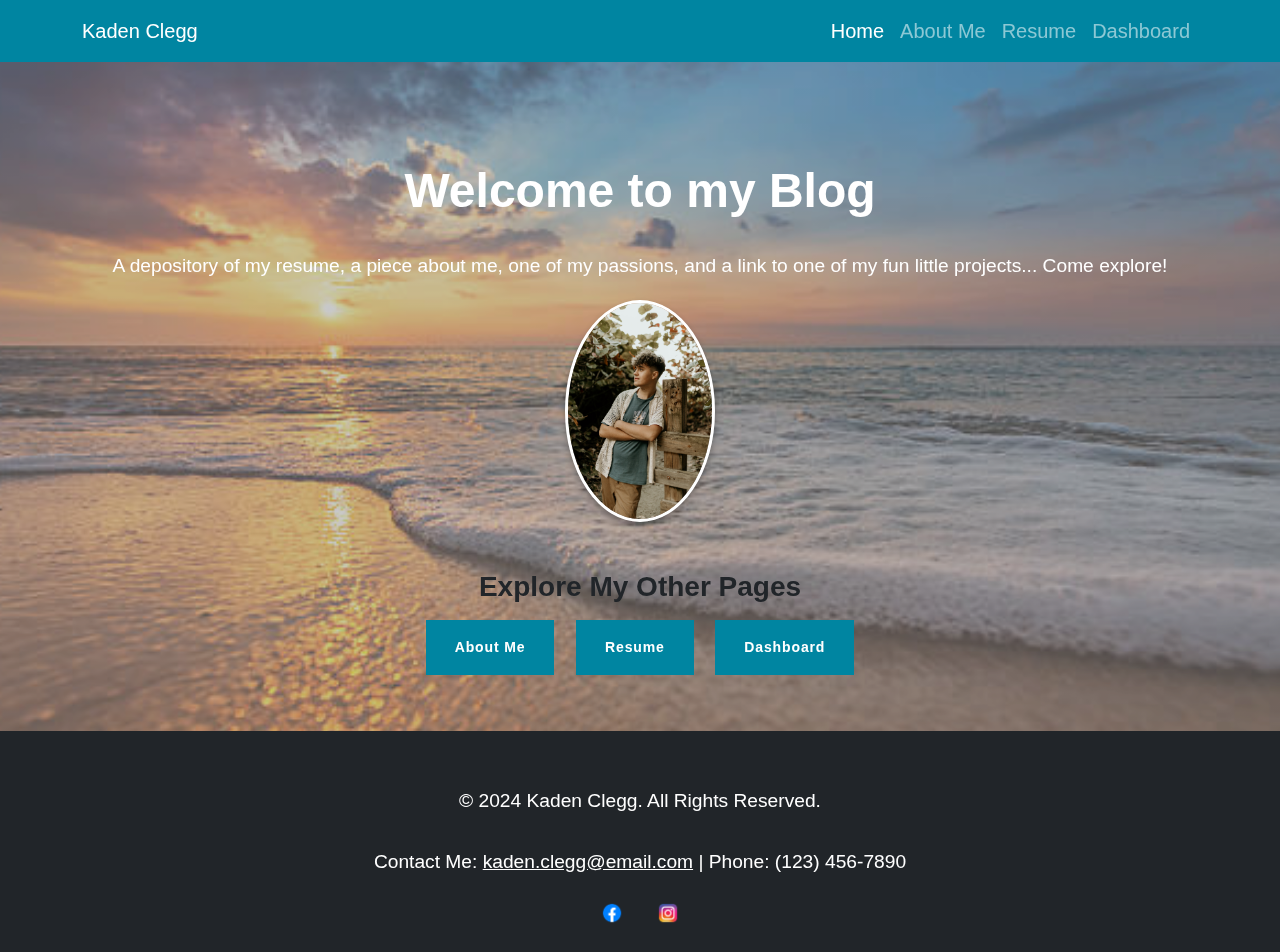
<file: index.html>
<!DOCTYPE html>
<html lang="en">
<head>
    <meta charset="UTF-8">
    <meta name="viewport" content="width=device-width, initial-scale=1.0">
    <title>Welcome - Kaden Clegg</title>
    <!-- Link to Bootstrap and Custom Styles -->
    <link rel="stylesheet" href="styles/styles.css">
    <style>
        /* Faded Background Image */
        .faded-background {
            position: fixed; /* Fixed for full-screen effect */
            top: 0;
            left: 0;
            width: 100%;
            height: 100%;
            background: url('images/sunny.jpg') no-repeat center center/cover;
            opacity: 0.6; /* Faded effect */
            z-index: -1; /* Ensures it stays behind content */
        }

        /* Main Content Styling */
        .content {
            text-align: center;
            color: #fff; /* White text for readability */
            position: relative;
            padding-top: 100px;
            z-index: 1;
        }

        h1 {
            font-size: 3rem;
            font-weight: bold;
            margin-bottom: 10px;
        }

        p {
            font-size: 1.2rem;
            margin-bottom: 20px;
        }

        /* Profile Image Styling */
        .profile-image {
            width: 150px;
            border-radius: 50%;
            border: 3px solid #fff;
            box-shadow: 0 4px 6px rgba(0, 0, 0, 0.3);
        }
    </style>
</head>
<body>
<!-- Faded Background with Dark Overlay -->
<div style="
    position: fixed; 
    top: 0; 
    left: 0; 
    width: 100%; 
    height: 100%; 
    background: 
        linear-gradient(rgba(0, 0, 0, 0.3), rgba(0, 0, 0, 0.3)), /* Dark overlay */
        url('images/sunny.jpg') no-repeat center center/cover;
    opacity: 0.7; 
    z-index: -1;
"></div>

    <!-- Navigation Bar -->
    <nav class="navbar navbar-expand-lg navbar-dark bg-primary">
        <div class="container">
            <a class="navbar-brand" href="index.html">Kaden Clegg</a>
            <button class="navbar-toggler" type="button" data-bs-toggle="collapse" data-bs-target="#navbarNav" aria-controls="navbarNav" aria-expanded="false" aria-label="Toggle navigation">
                <span class="navbar-toggler-icon"></span>
            </button>
            <div class="collapse navbar-collapse" id="navbarNav">
                <ul class="navbar-nav ms-auto">
                    <li class="nav-item"><a class="nav-link active" href="index.html">Home</a></li>
                    <li class="nav-item"><a class="nav-link" href="html/aboutme.html">About Me</a></li>
                    <li class="nav-item"><a class="nav-link" href="html/resume.html">Resume</a></li>
                    <li class="nav-item"><a class="nav-link" href="html/tableau.html">Dashboard</a></li>
                </ul>
            </div>
        </div>
    </nav>

       <!-- Main Content -->
       <div class="content">
        <h1>Welcome to my Blog</h1>
        <p>A depository of my resume, a piece about me, one of my passions, and a link to one of my fun little projects... Come explore!</p>
        <img src="images/IMG_2544.JPG" alt="Kaden Clegg" class="profile-image">
    </div>

    <!-- Page Links Section -->
    <div class="container text-center my-5">
        <h3>Explore My Other Pages</h3>
        <a href="html/aboutme.html" class="btn btn-primary m-2">About Me</a>
        <a href="html/resume.html" class="btn btn-primary m-2">Resume</a>
        <a href="html/tableau.html" class="btn btn-primary m-2">Dashboard</a>
    </div>

    <!-- Footer -->
    <footer class="bg-dark text-white text-center py-4">
        <div class="container">
            <p class="mb-1">&copy; 2024 Kaden Clegg. All Rights Reserved.</p>
            <p>Contact Me: <a href="mailto:kaden.clegg@email.com" class="text-white">kaden.clegg@email.com</a> | Phone: (123) 456-7890</p>
        </div>
        <div class="social-links" style="text-align: center; margin-top: 20px;">
          <a href="https://www.facebook.com/kadenclegg" target="_blank" style="margin: 0 10px;">
              <img src="images/facebook-icon.png" alt="Facebook" style="width: 30px; height: 30px;">
          </a>
          <a href="https://www.instagram.com/kadenclegg" target="_blank" style="margin: 0 10px;">
              <img src="images/instagram-icon.png" alt="Instagram" style="width: 30px; height: 30px;">
          </a>
      </div>
      
    </footer>

</html>
</file>
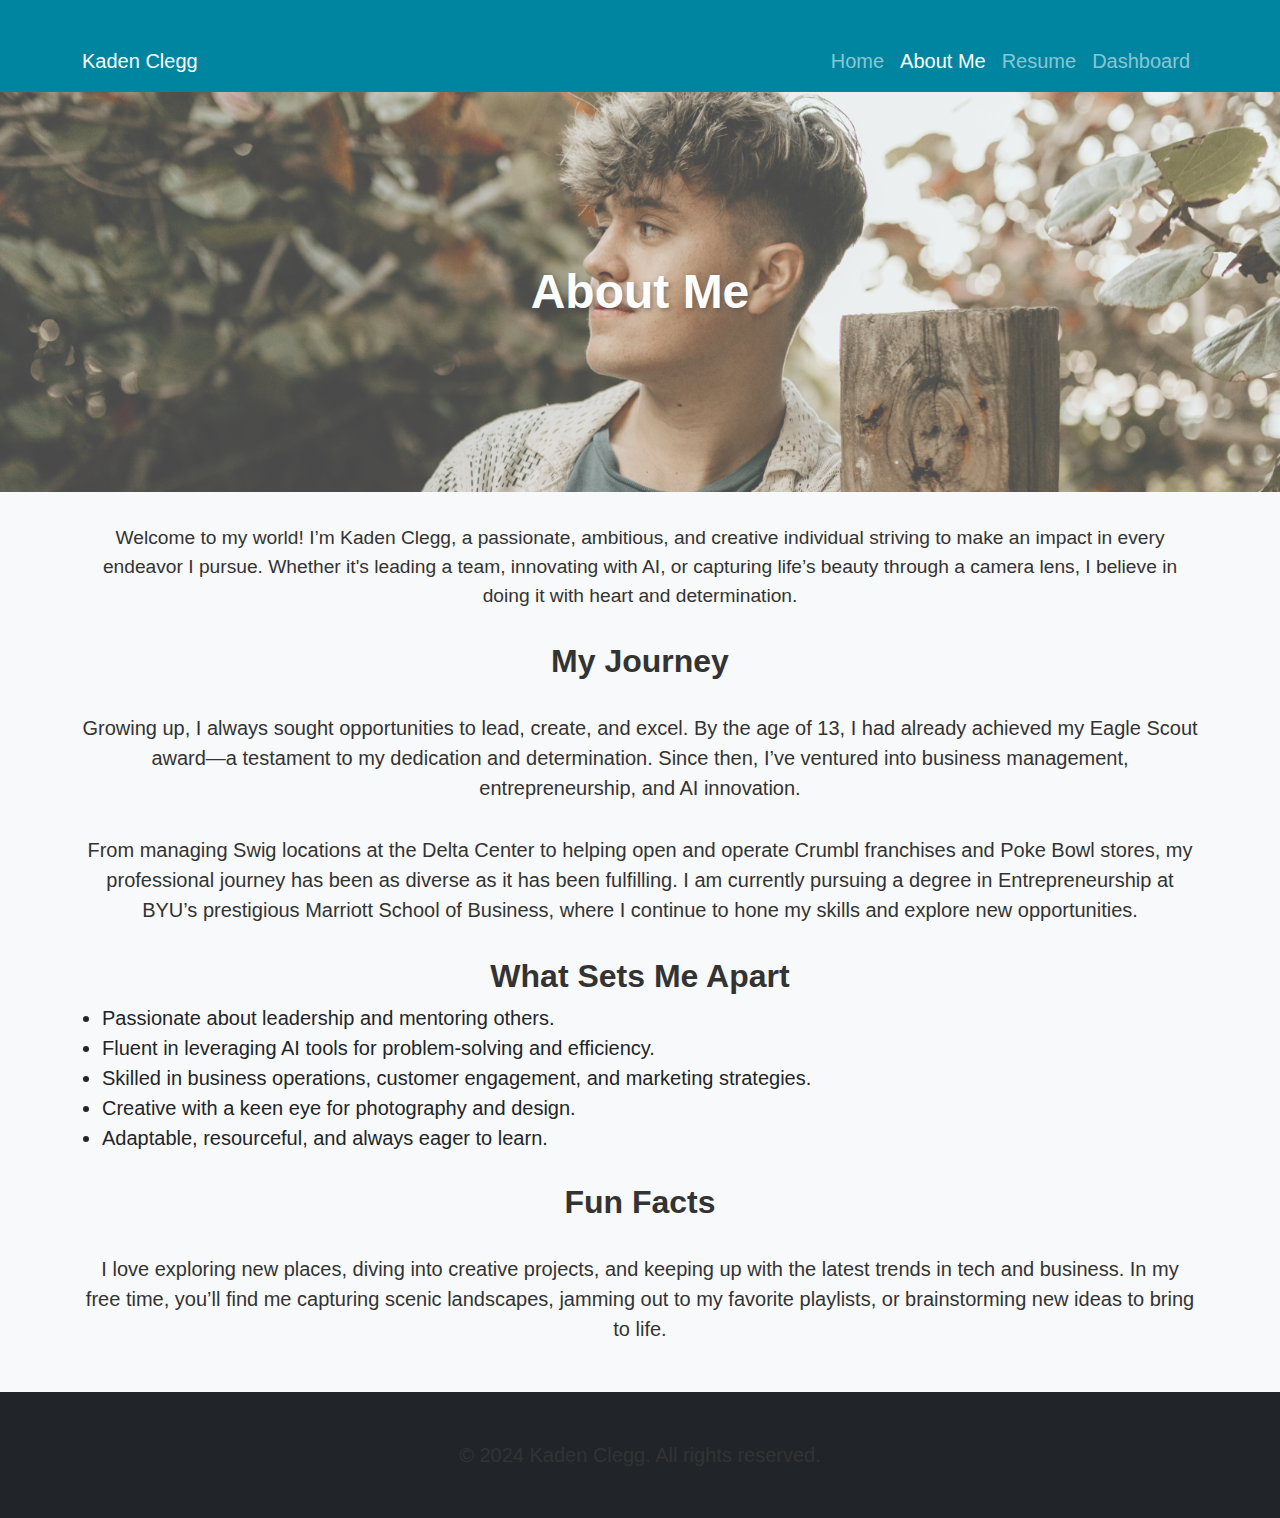
<file: html/aboutme.html>
<!DOCTYPE html>
<html lang="en">
<head>
    <meta charset="UTF-8">
    <meta name="viewport" content="width=device-width, initial-scale=1.0">
    <title>About Me - Kaden Clegg</title>
    <!-- Custom Styles -->
    <link rel="stylesheet" href="../styles/styles.css">
    <style>
        body {
            font-family: Arial, sans-serif;
            background-color: #f8f9fa;
            margin: 0;
            padding: 0;
        }
        .container {
            margin-top: 30px;
        }
        h1, h2, p {
            text-align: center;
            color: #333;
        }
        .about-section {
            margin-bottom: 20px;
            text-align: left;
        }
        .about-section img {
            display: block;
            margin: 20px auto;
            border-radius: 50%;
        }
        .qualities {
            padding-left: 20px;
        }
    </style>
</head>
<body>
    <!-- Navigation Bar -->
    <nav class="navbar navbar-expand-lg navbar-dark bg-primary">
        <div class="container">
            <a class="navbar-brand" href="../index.html">Kaden Clegg</a>
            <button class="navbar-toggler" type="button" data-bs-toggle="collapse" data-bs-target="#navbarNav" aria-controls="navbarNav" aria-expanded="false" aria-label="Toggle navigation">
                <span class="navbar-toggler-icon"></span>
            </button>
            <div class="collapse navbar-collapse" id="navbarNav">
                <ul class="navbar-nav ms-auto">
                    <li class="nav-item"><a class="nav-link" href="../index.html">Home</a></li>
                    <li class="nav-item"><a class="nav-link active" href="aboutme.html">About Me</a></li>
                    <li class="nav-item"><a class="nav-link" href="resume.html">Resume</a></li>
                    <li class="nav-item"><a class="nav-link" href="tableau.html">Dashboard</a></li>
                </ul>
            </div>
        </div>
    </nav>

<!-- About Me Banner -->
<div style="
    position: relative; 
    height: 400px; /* Increased height */
    background: url('../images/IMG_2544.JPG') no-repeat center 30% / cover;
    opacity: 0.7;
">
    <h1 style="
        position: absolute; 
        top: 50%; 
        left: 50%; 
        transform: translate(-50%, -50%);
        color: #fff; 
        font-size: 3rem; 
        font-weight: bold; 
        margin: 0; 
        text-shadow: 2px 2px 4px rgba(0, 0, 0, 0.5);
    ">
        About Me
    </h1>
</div>


<!-- About Me Paragraph -->
<div class="container" style="margin-top: 20px;">
<p style="text-align: center; font-size: 1.2rem; color: #333;">
    Welcome to my world! I’m Kaden Clegg, a passionate, ambitious, and creative individual striving to make an impact 
    in every endeavor I pursue. Whether it's leading a team, innovating with AI, or capturing life’s beauty through a 
    camera lens, I believe in doing it with heart and determination.
</p>
</div>


</div>

    <!-- About Section -->
    <div class="container about-section">
        <h2>My Journey</h2>
        <p>
            Growing up, I always sought opportunities to lead, create, and excel. By the age of 13, I had already achieved my Eagle Scout award—a testament to my dedication and determination.
            Since then, I’ve ventured into business management, entrepreneurship, and AI innovation.
        </p>
        <p>
            From managing Swig locations at the Delta Center to helping open and operate Crumbl franchises and Poke Bowl stores, my professional journey has been as diverse as it has been fulfilling.
            I am currently pursuing a degree in Entrepreneurship at BYU’s prestigious Marriott School of Business, where I continue to hone my skills and explore new opportunities.
        </p>
    </div>

    <!-- Qualities Section -->
    <div class="container about-section">
        <h2>What Sets Me Apart</h2>
        <ul class="qualities">
            <li>Passionate about leadership and mentoring others.</li>
            <li>Fluent in leveraging AI tools for problem-solving and efficiency.</li>
            <li>Skilled in business operations, customer engagement, and marketing strategies.</li>
            <li>Creative with a keen eye for photography and design.</li>
            <li>Adaptable, resourceful, and always eager to learn.</li>
        </ul>
    </div>

    <!-- Fun Facts Section -->
    <div class="container about-section">
        <h2>Fun Facts</h2>
        <p>
            I love exploring new places, diving into creative projects, and keeping up with the latest trends in tech and business.
            In my free time, you’ll find me capturing scenic landscapes, jamming out to my favorite playlists, or brainstorming new ideas to bring to life.
        </p>
    </div>

    <!-- Footer -->
    <footer class="bg-dark text-white text-center py-3 mt-5">
        <p>&copy; 2024 Kaden Clegg. All rights reserved.</p>
    </footer>
</body>
</html>
</file>
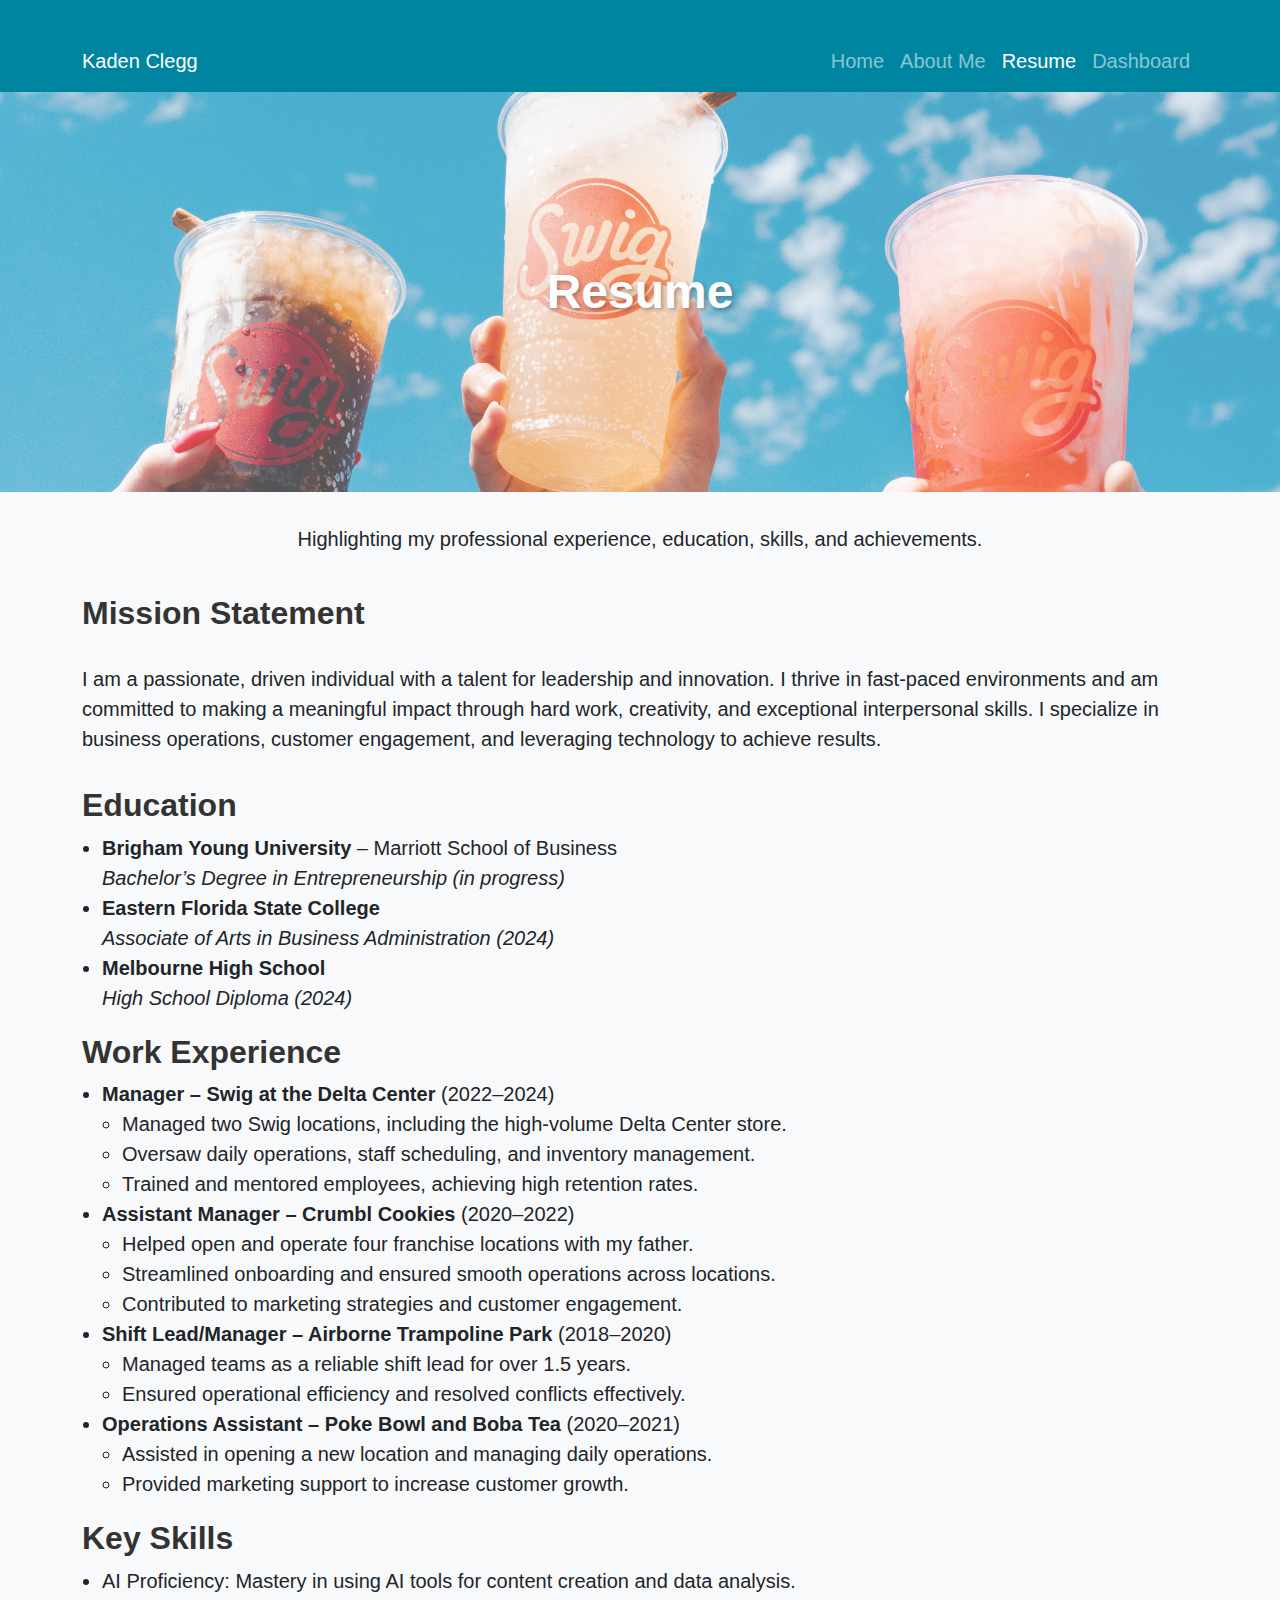
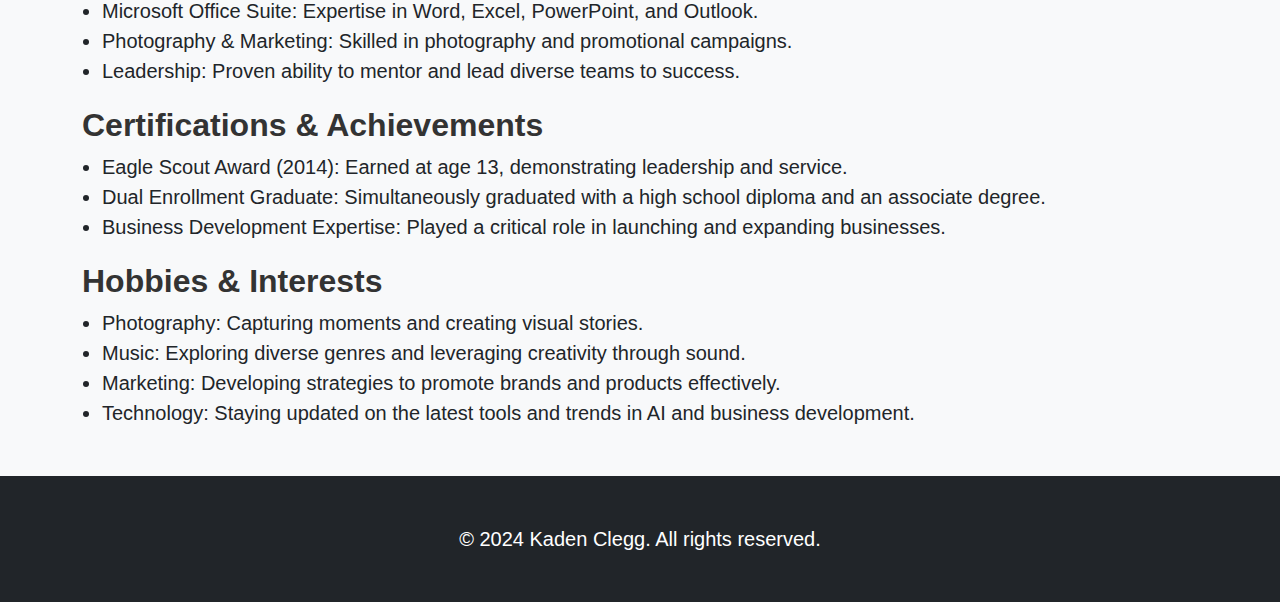
<file: html/resume.html>
<!DOCTYPE html>
<html lang="en">
<head>
    <meta charset="UTF-8">
    <meta name="viewport" content="width=device-width, initial-scale=1.0">
    <title>Kaden Clegg - Resume</title>
    <!-- Custom Styles -->
    <link rel="stylesheet" href="../styles/styles.css">
    <style>
        body {
            font-family: Arial, sans-serif;
            background-color: #f8f9fa;
            margin: 0;
            padding: 0;
        }
        .container {
            margin-top: 30px;
        }
        h1, h2, h3 {
            color: #333;
        }
        .section {
            margin-bottom: 20px;
        }
        ul {
            padding-left: 20px;
        }
        .resume-header {
            text-align: center;
            margin-bottom: 40px;
        }
    </style>
</head>
<body>
    <!-- Navigation Bar -->
    <nav class="navbar navbar-expand-lg navbar-dark bg-primary">
        <div class="container">
            <a class="navbar-brand" href="../index.html">Kaden Clegg</a>
            <button class="navbar-toggler" type="button" data-bs-toggle="collapse" data-bs-target="#navbarNav" aria-controls="navbarNav" aria-expanded="false" aria-label="Toggle navigation">
                <span class="navbar-toggler-icon"></span>
            </button>
            <div class="collapse navbar-collapse" id="navbarNav">
                <ul class="navbar-nav ms-auto">
                    <li class="nav-item"><a class="nav-link" href="../index.html">Home</a></li>
                    <li class="nav-item"><a class="nav-link" href="aboutme.html">About Me</a></li>
                    <li class="nav-item"><a class="nav-link active" href="resume.html">Resume</a></li>
                    <li class="nav-item"><a class="nav-link" href="tableau.html">Dashboard</a></li>
                </ul>
            </div>
        </div>
    </nav>
<!-- Resume Banner -->
<div style="
    position: relative; 
    height: 400px; /* Taller rectangle to show more of the image */
    background: url('../images/swiggie.jpg') no-repeat center 40% / cover;
    opacity: 0.7; /* Semi-transparent effect */
">
    <h1 style="
        position: absolute; 
        top: 50%; 
        left: 50%; 
        transform: translate(-50%, -50%);
        color: #fff; 
        font-size: 3rem; 
        font-weight: bold; 
        margin: 0; 
        text-shadow: 2px 2px 4px rgba(0, 0, 0, 0.5);
    ">
        Resume
    </h1>
</div>

    <!-- Resume Header -->
    <div class="container">
        <div class="resume-header">
            <p>Highlighting my professional experience, education, skills, and achievements.</p>
        </div>
    </div>

    <!-- Main Content -->
    <div class="container">
        <div class="section">
            <h2>Mission Statement</h2>
            <p>
                I am a passionate, driven individual with a talent for leadership and innovation. 
                I thrive in fast-paced environments and am committed to making a meaningful impact 
                through hard work, creativity, and exceptional interpersonal skills. I specialize 
                in business operations, customer engagement, and leveraging technology to achieve results.
            </p>
        </div>

        <div class="section">
            <h2>Education</h2>
            <ul>
                <li><strong>Brigham Young University</strong> – Marriott School of Business  
                    <br><em>Bachelor’s Degree in Entrepreneurship (in progress)</em>
                </li>
                <li><strong>Eastern Florida State College</strong>  
                    <br><em>Associate of Arts in Business Administration (2024)</em>
                </li>
                <li><strong>Melbourne High School</strong>  
                    <br><em>High School Diploma (2024)</em>
                </li>
            </ul>
        </div>

        <div class="section">
            <h2>Work Experience</h2>
            <ul>
                <li><strong>Manager – Swig at the Delta Center</strong> (2022–2024)
                    <ul>
                        <li>Managed two Swig locations, including the high-volume Delta Center store.</li>
                        <li>Oversaw daily operations, staff scheduling, and inventory management.</li>
                        <li>Trained and mentored employees, achieving high retention rates.</li>
                    </ul>
                </li>
                <li><strong>Assistant Manager – Crumbl Cookies</strong> (2020–2022)
                    <ul>
                        <li>Helped open and operate four franchise locations with my father.</li>
                        <li>Streamlined onboarding and ensured smooth operations across locations.</li>
                        <li>Contributed to marketing strategies and customer engagement.</li>
                    </ul>
                </li>
                <li><strong>Shift Lead/Manager – Airborne Trampoline Park</strong> (2018–2020)
                    <ul>
                        <li>Managed teams as a reliable shift lead for over 1.5 years.</li>
                        <li>Ensured operational efficiency and resolved conflicts effectively.</li>
                    </ul>
                </li>
                <li><strong>Operations Assistant – Poke Bowl and Boba Tea</strong> (2020–2021)
                    <ul>
                        <li>Assisted in opening a new location and managing daily operations.</li>
                        <li>Provided marketing support to increase customer growth.</li>
                    </ul>
                </li>
            </ul>
        </div>

        <div class="section">
            <h2>Key Skills</h2>
            <ul>
                <li>AI Proficiency: Mastery in using AI tools for content creation and data analysis.</li>
                <li>Microsoft Office Suite: Expertise in Word, Excel, PowerPoint, and Outlook.</li>
                <li>Photography & Marketing: Skilled in photography and promotional campaigns.</li>
                <li>Leadership: Proven ability to mentor and lead diverse teams to success.</li>
            </ul>
        </div>

        <div class="section">
            <h2>Certifications & Achievements</h2>
            <ul>
                <li>Eagle Scout Award (2014): Earned at age 13, demonstrating leadership and service.</li>
                <li>Dual Enrollment Graduate: Simultaneously graduated with a high school diploma and an associate degree.</li>
                <li>Business Development Expertise: Played a critical role in launching and expanding businesses.</li>
            </ul>
        </div>

        <div class="section">
            <h2>Hobbies & Interests</h2>
            <ul>
                <li>Photography: Capturing moments and creating visual stories.</li>
                <li>Music: Exploring diverse genres and leveraging creativity through sound.</li>
                <li>Marketing: Developing strategies to promote brands and products effectively.</li>
                <li>Technology: Staying updated on the latest tools and trends in AI and business development.</li>
            </ul>
        </div>
    </div>

    <!-- Footer -->
    <footer class="bg-dark text-white text-center py-3 mt-5">
        <p>&copy; 2024 Kaden Clegg. All rights reserved.</p>
    </footer>
</body>
</html>
</file>
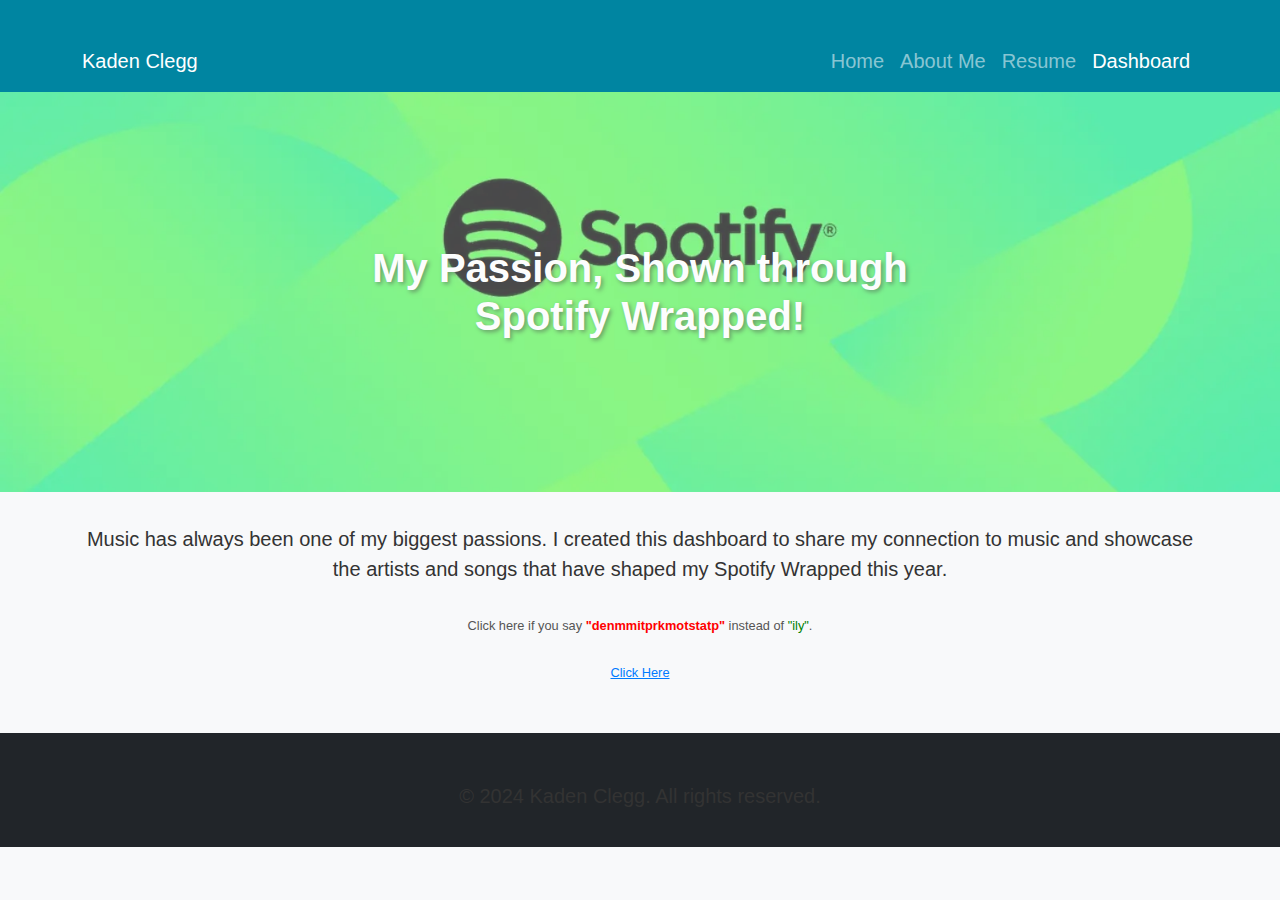
<file: html/tableau.html>
<!DOCTYPE html>
<html lang="en">
<head>
    <meta charset="UTF-8">
    <meta name="viewport" content="width=device-width, initial-scale=1.0">
    <title>Spotify Wrapped Dashboard</title>
    <!-- Custom Styles -->
    <link rel="stylesheet" href="../styles/styles.css">
    <style>
        body {
            font-family: Arial, sans-serif;
            background-color: #f8f9fa;
            margin: 0;
            padding: 0;
        }
        .container {
            margin-top: 30px;
        }
        h1, p {
            text-align: center;
            color: #333;
            margin-bottom: 20px;
        }
        .dashboard-container {
            margin: auto;
            max-width: 1000px;
        }
    </style>
</head>
<body>
    <!-- Navigation Bar -->
    <nav class="navbar navbar-expand-lg navbar-dark bg-primary">
        <div class="container">
            <a class="navbar-brand" href="../index.html">Kaden Clegg</a>
            <button class="navbar-toggler" type="button" data-bs-toggle="collapse" data-bs-target="#navbarNav" aria-controls="navbarNav" aria-expanded="false" aria-label="Toggle navigation">
                <span class="navbar-toggler-icon"></span>
            </button>
            <div class="collapse navbar-collapse" id="navbarNav">
                <ul class="navbar-nav ms-auto">
                    <li class="nav-item"><a class="nav-link" href="../index.html">Home</a></li>
                    <li class="nav-item"><a class="nav-link" href="aboutme.html">About Me</a></li>
                    <li class="nav-item"><a class="nav-link" href="resume.html">Resume</a></li>
                    <li class="nav-item"><a class="nav-link active" href="tableau.html">Dashboard</a></li>
                </ul>
            </div>
        </div>
    </nav>

 <!-- Spotify Banner -->
<div style="
position: relative; 
height: 400px; /* Taller rectangle to show more of the image */
background: url('../images/spotify.jpg') no-repeat center 70% / cover;
opacity: 0.7; /* Semi-transparent effect */
">
<h1 style="
    position: absolute; 
    top: 50%; 
    left: 50%; 
    transform: translate(-50%, -50%);
    color: #fff; 
    font-size: 2.5rem; 
    font-weight: bold; 
    margin: 0; 
    text-shadow: 2px 2px 4px rgba(0, 0, 0, 0.5);
    text-align: center;
">
    My Passion, Shown through Spotify Wrapped!
</h1>
</div>

    <!-- Header Text -->
    <div class="container">
        <p>
            Music has always been one of my biggest passions. I created this dashboard to share my connection to music 
            and showcase the artists and songs that have shaped my Spotify Wrapped this year.
        </p>
    </div>

    <!-- Tableau Dashboard Section -->
    <div class="container">
        <div class="dashboard-container">
            <!-- Tableau Embed Code -->
            <div class='tableauPlaceholder' id='viz1734505833806' style='position: relative'>
                <noscript>
                    <a href='#'>
                        <img alt='Sheet 2' src='https://public.tableau.com/static/images/Sp/SpotifyisWrapped/Sheet2/1_rss.png' style='border: none' />
                    </a>
                </noscript>
                <object class='tableauViz' style='display:none;'>
                    <param name='host_url' value='https%3A%2F%2Fpublic.tableau.com%2F' /> 
                    <param name='embed_code_version' value='3' /> 
                    <param name='site_root' value='' />
                    <param name='name' value='SpotifyisWrapped/Sheet2' />
                    <param name='tabs' value='no' />
                    <param name='toolbar' value='yes' />
                    <param name='static_image' value='https://public.tableau.com/static/images/Sp/SpotifyisWrapped/Sheet2/1.png' />
                    <param name='animate_transition' value='yes' />
                    <param name='display_static_image' value='yes' />
                    <param name='display_spinner' value='yes' />
                    <param name='display_overlay' value='yes' />
                    <param name='display_count' value='yes' />
                    <param name='language' value='en-US' />
                    <param name='filter' value='publish=yes' />
                </object>
            </div>
            <script type='text/javascript'>                    
                var divElement = document.getElementById('viz1734505833806');
                var vizElement = divElement.getElementsByTagName('object')[0];
                vizElement.style.width = '100%';
                vizElement.style.height = (divElement.offsetWidth * 0.75) + 'px';
                var scriptElement = document.createElement('script');
                scriptElement.src = 'https://public.tableau.com/javascripts/api/viz_v1.js';
                vizElement.parentNode.insertBefore(scriptElement, vizElement);
            </script>
        </div>
    </div>
<!-- Hidden Easter Egg Link -->
<div style="text-align: center; margin-top: 20px;">
    <p style="font-size: 0.8rem; color: #555;">
        Click here if you say <span style="color: red; font-weight: bold;">"denmmitprkmotstatp"</span> instead of <span style="color: green;">"ily"</span>.
    </p>
    <a href="taylorswift.html" style="
        display: inline-block; 
        font-size: 0.8rem; 
        color: #007bff; 
        text-decoration: underline; 
        cursor: pointer;
    ">
        Click Here
    </a>
</div>

    <!-- Footer -->
    <footer class="bg-dark text-white text-center py-3 mt-5">
        <p>&copy; 2024 Kaden Clegg. All rights reserved.</p>
    </footer>
</body>
</html>
</file>
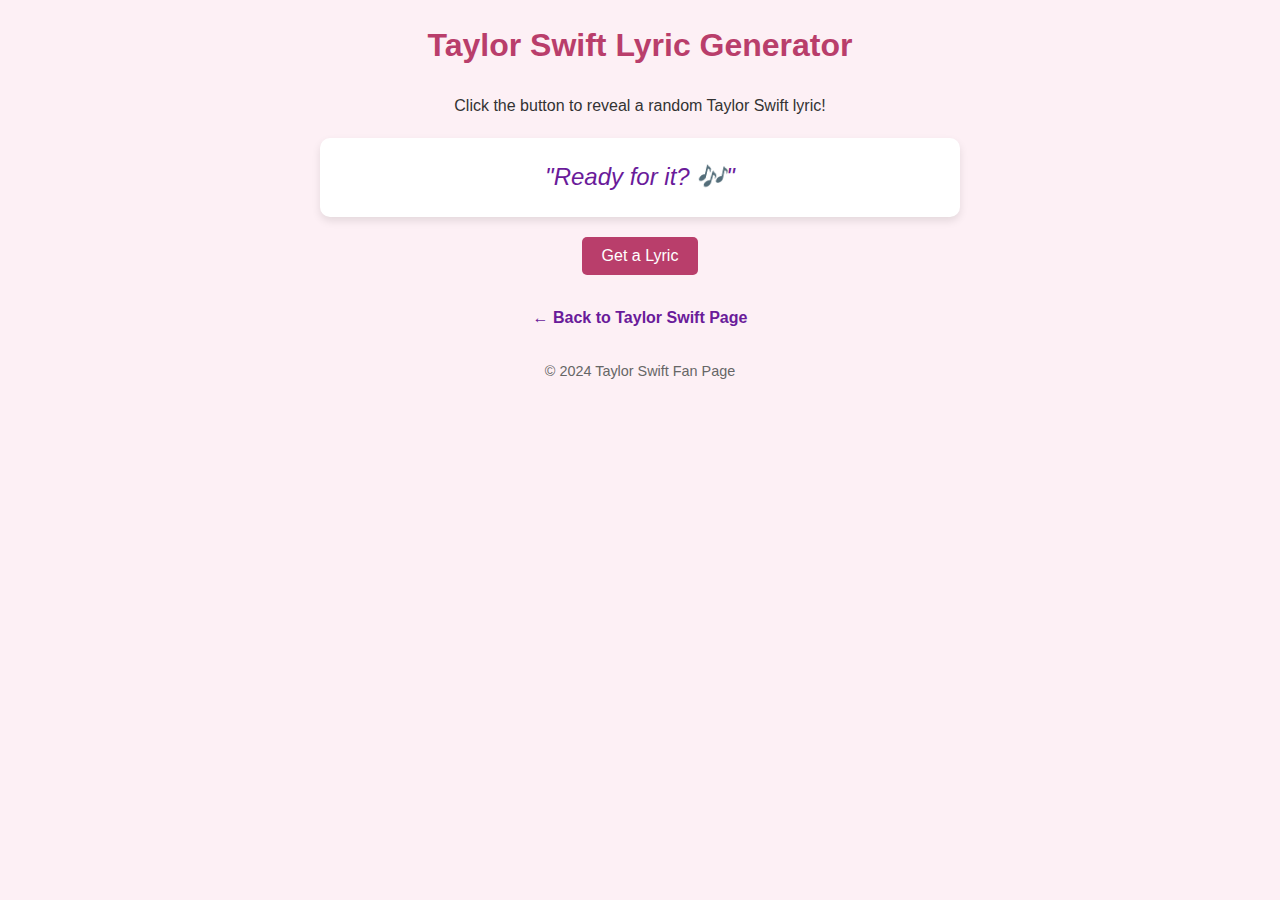
<file: html/taylor-lyric-generator.html>
<!DOCTYPE html>
<html lang="en">
<head>
    <meta charset="UTF-8">
    <meta name="viewport" content="width=device-width, initial-scale=1.0">
    <title>Taylor Swift Lyric Generator</title>
    <style>
        body {
            font-family: Arial, sans-serif;
            background-color: #fdf0f5; /* Soft pink */
            color: #333;
            text-align: center;
            margin: 0;
            padding: 0;
            line-height: 1.6;
        }

        h1 {
            color: #b93e6b;
            margin-top: 20px;
        }

        #lyric-container {
            margin: 20px auto;
            padding: 20px;
            max-width: 600px;
            background-color: white;
            border-radius: 10px;
            box-shadow: 0 4px 8px rgba(0, 0, 0, 0.1);
            font-size: 1.5rem;
            font-style: italic;
            color: #6a1b9a;
        }

        button {
            background-color: #b93e6b;
            color: white;
            border: none;
            padding: 10px 20px;
            font-size: 1rem;
            border-radius: 5px;
            cursor: pointer;
            transition: background-color 0.3s ease;
        }

        button:hover {
            background-color: #9c27b0;
        }

        .nav-links {
            margin-top: 30px;
        }

        .nav-links a {
            color: #6a1b9a;
            font-size: 1rem;
            font-weight: bold;
            text-decoration: none;
            margin: 0 10px;
        }

        .nav-links a:hover {
            color: #9c27b0;
            text-decoration: underline;
        }

        footer {
            margin-top: 30px;
            font-size: 0.9rem;
            color: #666;
        }
    </style>
</head>
<body>
    <h1>Taylor Swift Lyric Generator</h1>
    <p>Click the button to reveal a random Taylor Swift lyric!</p>

    <div id="lyric-container">"Ready for it? 🎶"</div>
    <button onclick="generateLyric()">Get a Lyric</button>

    <!-- Navigation Links -->
    <div class="nav-links">
        <a href="taylorswift.html">&larr; Back to Taylor Swift Page</a>    </div>

    <footer>
        <p>&copy; 2024 Taylor Swift Fan Page</p>
    </footer>

    <script>
        const lyrics = [
          "Fearless - 'You take my hand and drag me head first, fearless.'",
"White Horse - 'I’m not a princess, this ain’t a fairytale.'",
"You Belong With Me - 'If you could see that I’m the one who understands you.'",
"Fifteen - 'In your life, you’ll do things greater than dating the boy on the football team.'",
"Forever & Always - 'Was I out of line? Did I say something way too honest?'",

"Love Story - 'Romeo, take me somewhere we can be alone.'",
"Red - 'Loving him was like driving a new Maserati down a dead-end street.'",
"I Knew You Were Trouble - 'I guess you didn’t care, and I guess I liked that.'",
"All Too Well - 'Maybe we got lost in translation, maybe I asked for too much.'",
"22 - 'It feels like a perfect night to dress up like hipsters.'",

"Shake It Off - 'And the haters gonna hate, hate, hate, hate, hate.'",
"Blank Space - 'Darling, I’m a nightmare dressed like a daydream.'",
"Style - 'You got that James Dean daydream look in your eye.'",
"Wildest Dreams - 'Say you’ll remember me standing in a nice dress.'",
"Out of the Woods - 'Are we out of the woods yet? Are we in the clear yet?'",

"Delicate - 'This ain’t for the best, my reputation’s never been worse.'",
"Getaway Car - 'I wanted to leave him, I needed a reason.'",
"Look What You Made Me Do - 'I don’t trust nobody and nobody trusts me.'",
"Dancing With Our Hands Tied - 'I’m a mess, but I’m the mess that you wanted.'",
"Call It What You Want - 'I want to wear his initial on a chain round my neck, chain round my neck.'",

"Lover - 'Can I go where you go? Can we always be this close forever and ever?'",
"Cruel Summer - 'I love you, ain’t that the worst thing you ever heard?'",
"Paper Rings - 'I like shiny things, but I’d marry you with paper rings.'",
"The Archer - 'Who could ever leave me, darling? But who could stay?'",

"Cardigan - 'And when I felt like I was an old cardigan under someone’s bed, you put me on.'",
"August - 'Remember when I pulled up and said get in the car.'",
"Exile - 'I think I’ve seen this film before, and I didn’t like the ending.'",
"Betty - 'You heard the rumors from Inez, you can’t believe a word she says.'",
"The 1 - 'I guess you never know, never know, and if you wanted me, you really should’ve showed.'",

"Willow - 'Life was a willow and it bent right to your wind.'",
"Champagne Problems - 'One for the money, two for the show, I never was ready so I watch you go.'",
"Tolerate It - 'I sit and watch you, I notice everything you do or don’t do.'",
"Evermore - 'I had a feeling so peculiar that this pain would be for evermore.'",

"Anti-Hero - 'It’s me, hi, I’m the problem, it’s me.'",
"Bejeweled - 'I can still make the whole place shimmer.'",
"Midnight Rain - 'He wanted a bride, I was making my own name.'",
"Labyrinth - 'You know how much I hate that everybody just expects me to bounce back.'",

"Dear John - 'Don’t you think I was too young to be messed with? The girl in the dress cried the whole way home.'",
"Enchanted - 'This night is sparkling, don’t you let it go.'",
"Last Kiss - 'All that I know is I don’t know how to be something you miss.'",
"Haunted - 'You and I walk a fragile line, I have known it all this time.'",
"Speak Now - 'I am not the kind of girl who should be rudely barging in on a white veil occasion.'",

"Teardrops On My Guitar - 'He’s the reason for the teardrops on my guitar.'",
"Picture To Burn - 'I hate that stupid old pickup truck you never let me drive.'",
"Our Song - 'I was riding shotgun with my hair undone in the front seat of his car.'",
"Tim McGraw - 'When you think Tim McGraw, I hope you think my favorite song.'",

"Safe & Sound - 'Just close your eyes, the sun is going down.'",
"Eyes Open - 'Everybody’s waiting for you to break down.'",

"Mr. Perfectly Fine - 'Hello, Mr. Perfectly Fine, how’s your heart after breaking mine?'",
"Nothing New - 'How can a person know everything at 18 but nothing at 22?'",

"Gold Rush - 'I don’t like that falling feels like flying til the bone crush.'",
"Dorothea - 'Hey, Dorothea, do you ever stop and think about me?'",
"Long Story Short - 'It was the wrong guy, now I’m alright, I’m alright.'",

"New Romantics - 'We’re all bored, we’re all so tired of everything.'",
"Clean - 'The drought was the very worst, when the flowers that we’d grown together died of thirst.'",
"Wonderland - 'We found wonderland, you and I got lost in it.'",

"Only the Young - 'Only the young can run.'",
"Change - 'You can walk away, say we don’t need this, but there’s something in your eyes.'",

"Breathe - 'And we know it’s never simple, never easy, never a clean break.'",
"The Way I Loved You - 'He’s charming and endearing and I’m comfortable.'",
"Forever & Always - 'You looked me in the eye and told me you loved me.'",
"Superman - 'I watch superman fly away.'",
"The Other Side of the Door - 'All I need is on the other side of the door.'",

"State of Grace - 'Love is a ruthless game unless you play it good and right.'",
"Holy Ground - 'And right there where we stood was holy ground.'",
"Starlight - 'Don’t you dream impossible things?'",
"Sad Beautiful Tragic - 'Good girls, hopeful they’ll be, and long they will wait.'",
"The Last Time - 'You wear your best apology but I was there to watch you leave.'",

"Sparks Fly - 'Drop everything now, meet me in the pouring rain.'",
"Innocent - 'It’s okay, life is a tough crowd.'",
"Mean - 'Someday I’ll be living in a big ol’ city, and all you’re ever gonna be is mean.'",
"Back to December - 'Maybe this is wishful thinking, probably mindless dreaming.'",
        ];

        function generateLyric() {
            const randomIndex = Math.floor(Math.random() * lyrics.length);
            document.getElementById("lyric-container").innerText = lyrics[randomIndex];
        }
    </script>
</body>
</html>
</file>
